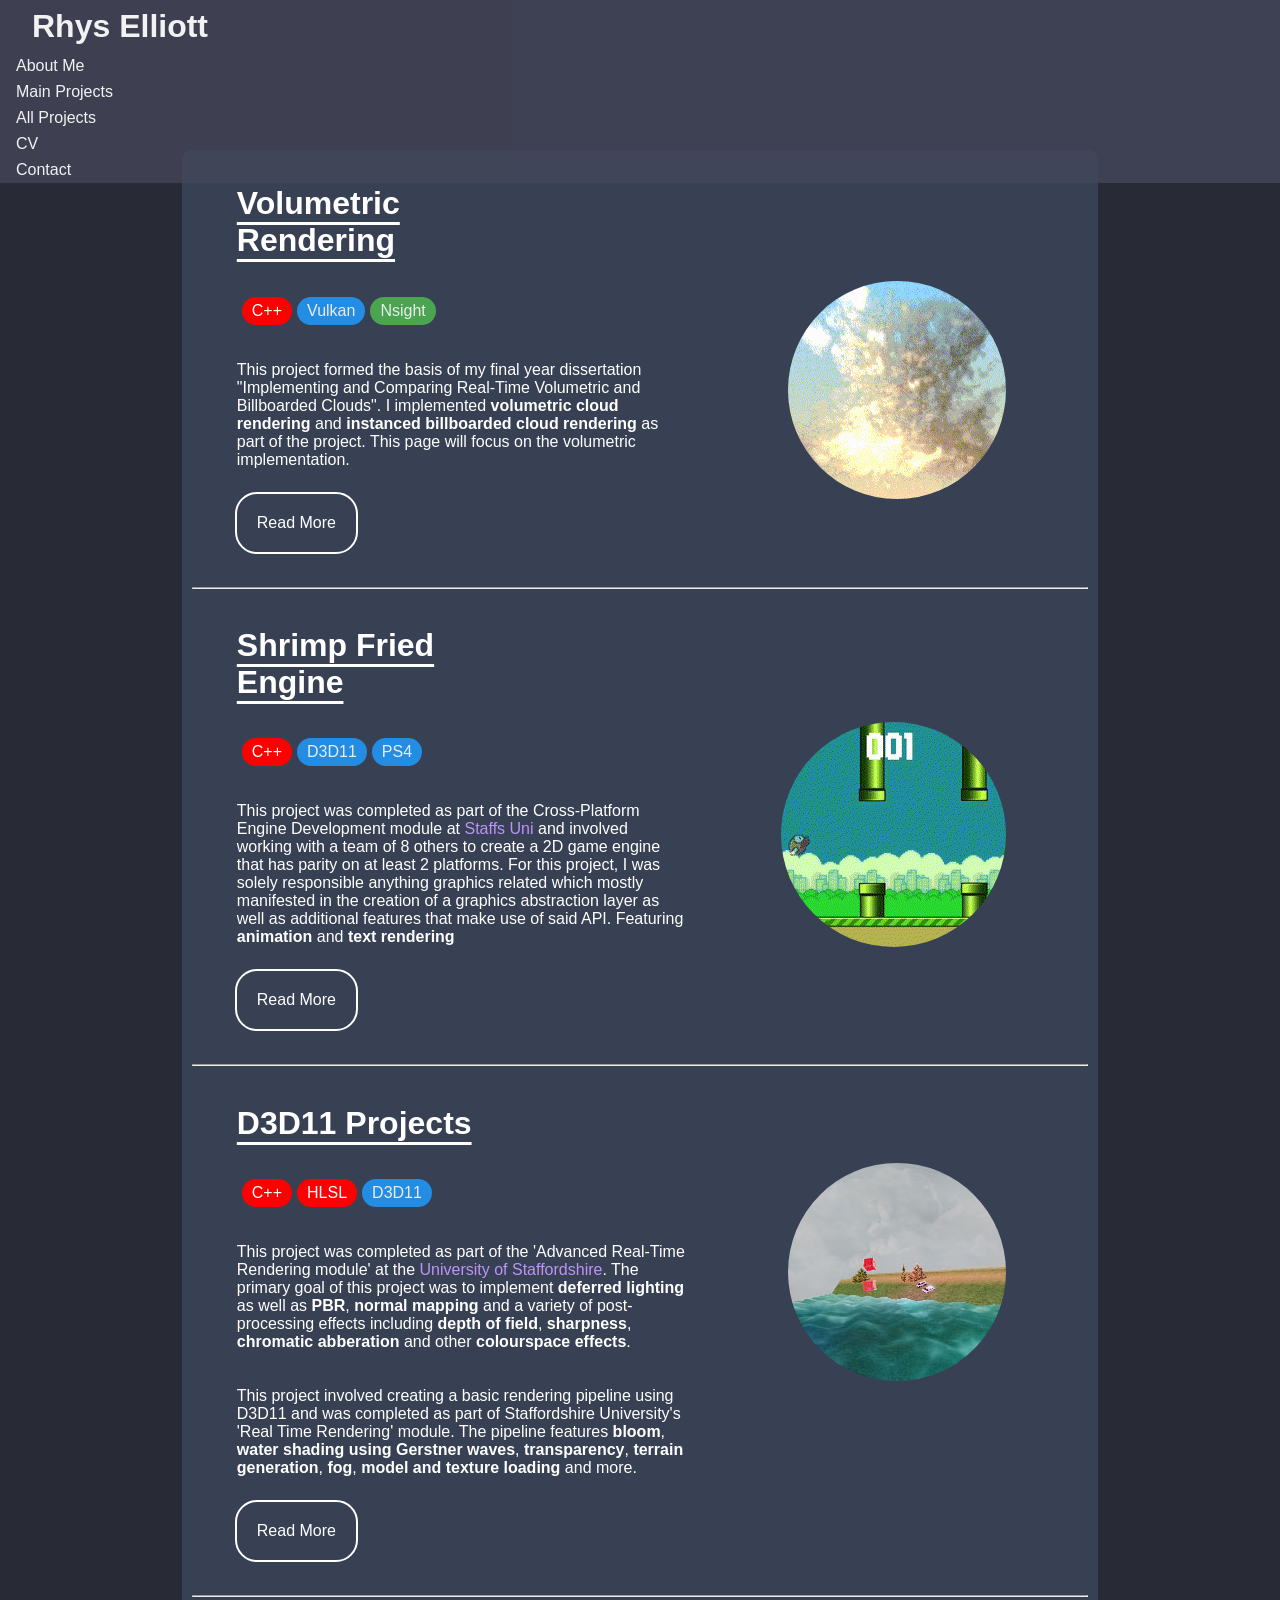
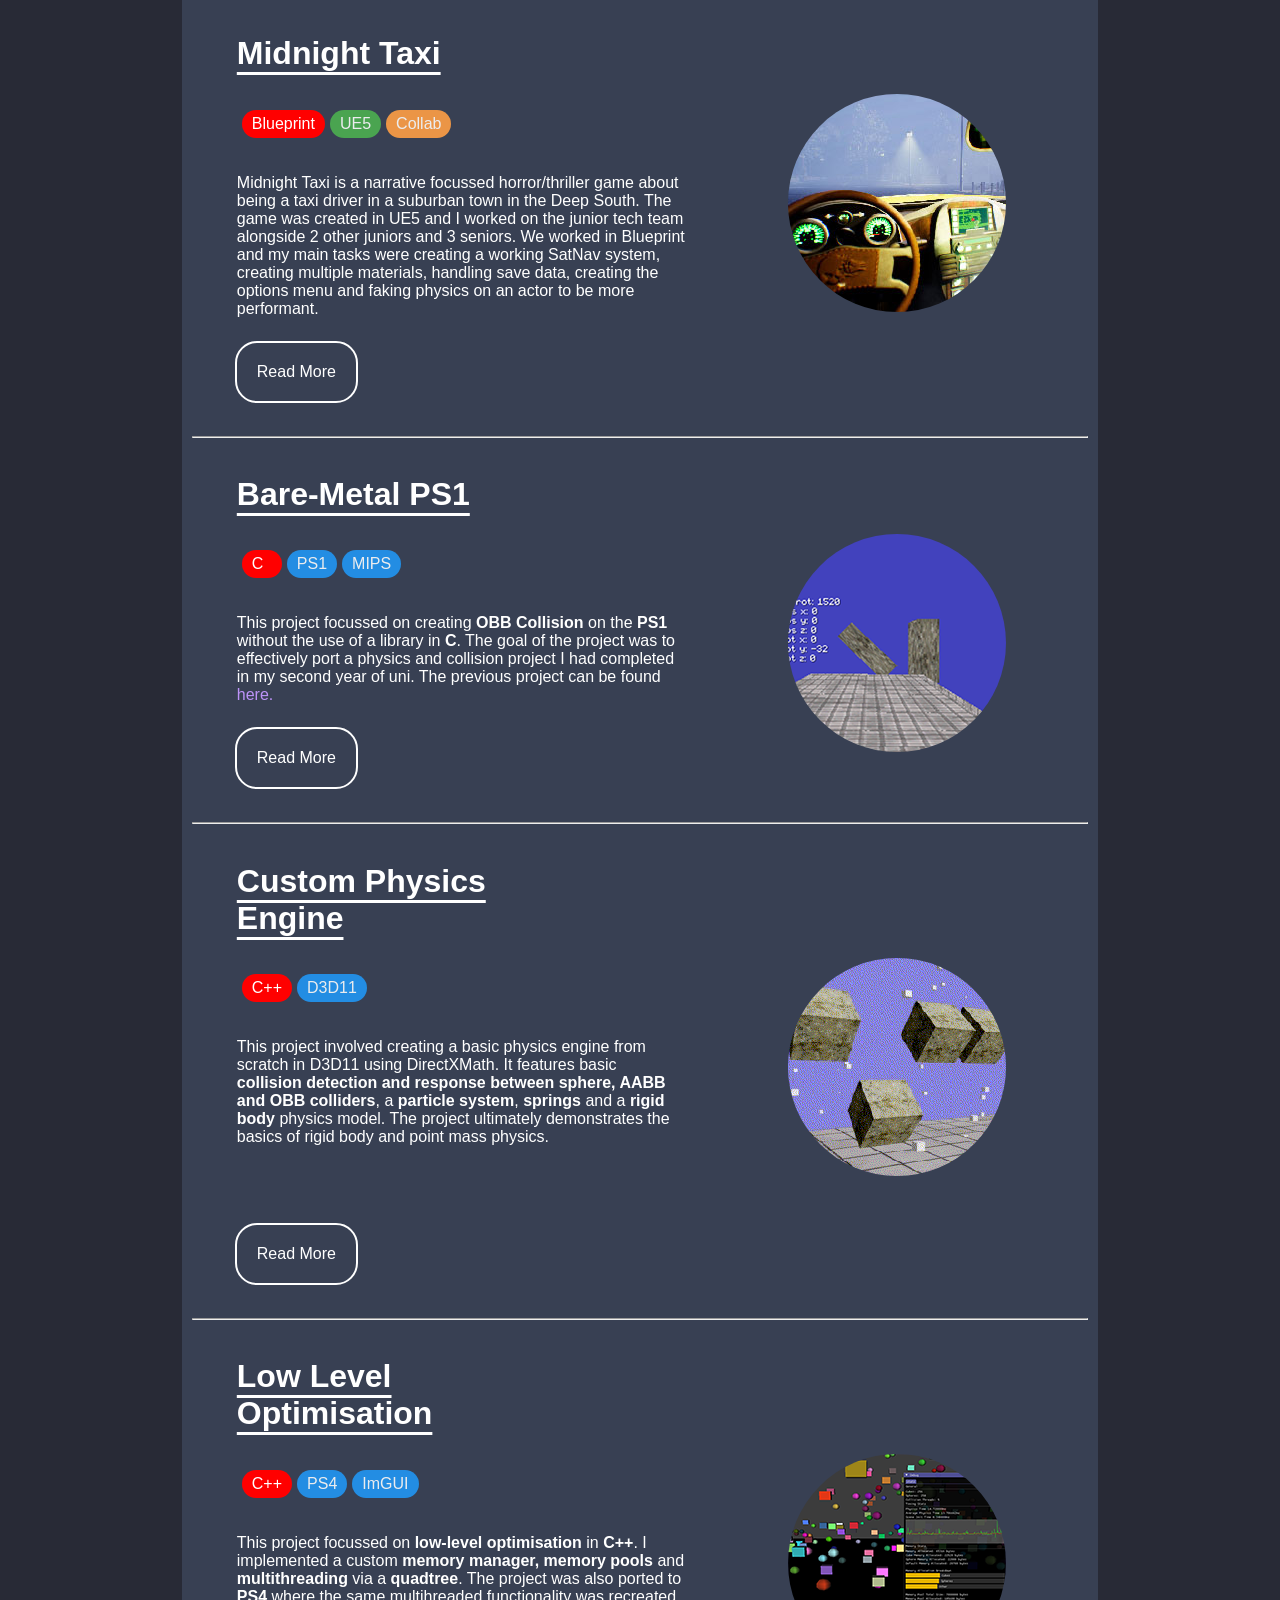
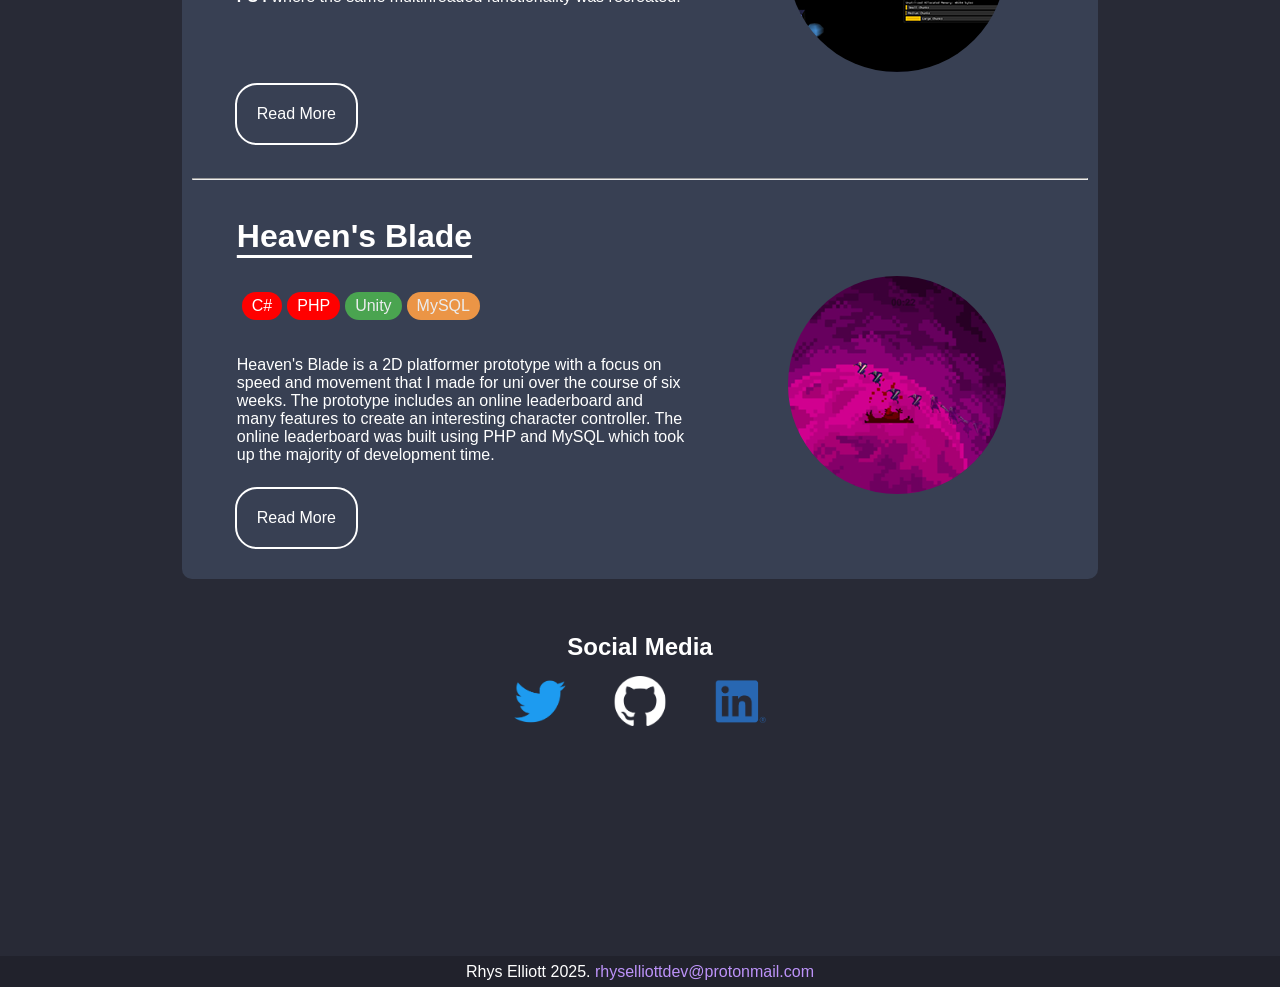
<file: AllProjects.html>
<!DOCTYPE html>
<html>
<head>
  <title>Rhys Elliott | All Projects</title>
    <link rel="stylesheet" href="AllProjects.css?v=1.0.8">
    <link rel="icon" type="image/x-icon" href="/Images/Icon.png">
    <meta name="viewport" content="width=device-width, initial-scale=1" /> 
    <meta name="keywords" content="Rhys Elliott, Game Dev, Game Programming">
    <meta name="description" content="Portfolio for games programmer, Rhys Elliott">
    <meta name="author" content="Rhys Elliott">

</head>
<body>


    <div class="navbar" id="home">
        <a href="index.html"><h3>Rhys Elliott</h3></a>
        <a href="index.html#aboutme"><span>About Me</span></a>
        <a href="index.html#uni"><span>Main Projects</span></a>
        <a href="AllProjects.html"><span>All Projects</span></a> 
        <a href="cv.pdf"><span>CV</span></a> 
        <a  href="index.html#contact"><span>Contact</span></a>

        <div class="dropdown">
            <button onclick="myFunction()" class="dropbtn"></button>
            <div id="myDropdown" class="dropdown-content">
                <a href="index.html#aboutme"><span>About Me</span></a>
                <a href="index.html#uni"><span>Main Projects</span></a>
                <a href="AllProjects.html"><span>All Projects</span></a> 
                <a href="cv.pdf"><span>CV</span></a> 
                <a href="index.html#personal"><span>Contact</span></a>
            </div>
          </div>
      </div>


<div class="background">
  <div class="heading"><h1>Volumetric Rendering</h1></div>
<div class="image"><img src="Images/vulkan-circle.gif"></img></div>
    <div class="widget">   
    <ul class="content-tags">
        <li class="tag">C++</li>
        <li class="tag-blue">Vulkan</li>
        <li class="tag-green">Nsight</li>
    </ul>

    <p>This project formed the basis of my final year dissertation "Implementing and Comparing Real-Time Volumetric and Billboarded Clouds". I implemented 
    <b>volumetric cloud rendering</b> and <b>instanced billboarded cloud rendering</b> as part of the project. This page will focus on the volumetric implementation. </p>

    <button type="button" onclick="window.location.href='Projects/VolumetricClouds.html';" class="button1">Read More</button>
    <hr>
</div>


  <div class="heading"><h1>Shrimp Fried Engine</h1></div>
<div class="image"><img src="Images/shrimpfried.gif"></img></div>
    <div class="widget">   
    <ul class="content-tags">
    <li class="tag">C++</li>
    <li class="tag-blue">D3D11</li>
    <li class="tag-blue">PS4</li>
    </ul>

        <p>  This project was completed as part of the Cross-Platform Engine Development module at <a href="https://www.staffs.ac.uk/">Staffs Uni</a> and involved working with a team 
  of 8 others to create a 2D game engine that has parity on at least 2 platforms. For this project, I was solely responsible anything graphics related which mostly manifested 
  in the creation of a graphics abstraction layer as well as additional features that make use of said API. Featuring <b>animation</b> and <b>text rendering</b> </p> 

    <button type="button" onclick="window.location.href='Projects/VolumetricClouds.html';" class="button1">Read More</button>
    <hr>
</div>

  <div class="heading"><h1>D3D11 Projects</h1></div>
<div class="image"><img src="Images/d3d11-circle.jpg"></img></div>
    <div class="widget">   
    <ul class="content-tags">
        <li class="tag">C++</li>
        <li class="tag">HLSL</li>
        <li class="tag-blue">D3D11</li>
    </ul>

          <p>
    This project was completed as part of the 'Advanced Real-Time Rendering module' at the <a href="https://www.staffs.ac.uk/">University of Staffordshire</a>. 
    The primary goal of this project was to implement <b>deferred lighting</b> as well as <b>PBR</b>, <b>normal mapping</b> and a variety of post-processing effects 
    including <b>depth of field</b>, <b>sharpness</b>, <b>chromatic abberation</b> and other <b>colourspace effects</b>.
    </p>

    <p>This project involved creating a basic rendering pipeline using D3D11 and was completed as part of Staffordshire University's 'Real Time Rendering' module. The pipeline features <b>bloom</b>, <b>water shading using Gerstner
      waves</b>, <b>transparency</b>, <b>terrain generation</b>, <b>fog</b>, <b>model and texture loading</b> and more.</p>

    <button type="button" onclick="window.location.href='Projects/D3D11Project.html';" class="button1">Read More</button>
    <hr>
</div>


<div class="heading"><h1>Midnight Taxi</h1></div>
<div class="image"><img src="Images/midnight_taxi-circle.jpg"></img></div>
    <div class="widget">   
    <ul class="content-tags">
        <li class="tag">Blueprint</li>
        <li class="tag-green">UE5</li>
        <li class="tag-orange">Collab</li>
    </ul>

    <p>Midnight Taxi is a narrative focussed horror/thriller game about being a taxi driver in a suburban town in the Deep South. The game was created in UE5 and I worked on the junior
      tech team alongside 2 other juniors and 3 seniors. We worked in Blueprint and my main tasks were creating a working SatNav system, creating multiple materials, handling save data, creating the 
      options menu and faking physics on an actor to be more performant. </p>

    <button type="button" onclick="window.location.href='Projects/MidnightTaxi.html';" class="button1">Read More</button>
    <hr>
</div>

<div class="heading"><h1>Bare-Metal PS1</h1></div>
<div class="image"><img src="Images/psx - circle.png"></img></div>
    <div class="widget">   
    <ul class="content-tags">
        <li class="tag">C</li>
        <li class="tag-blue">PS1</li>
        <li class="tag-blue">MIPS</li>
    </ul>

    <p>This project focussed on creating <b>OBB Collision</b> on the <b>PS1</b> 
without the use of a library in <b>C</b>. The goal of the project was to effectively port 
a physics and collision project I had completed in my second year of uni. The previous 
project can be found <a href="Projects/CustomPhysicsEngine.html"> here.</a></p>
        

    <button type="button" onclick="window.location.href='Projects/BareMetalPS1.html';" class="button1">Read More</button>
    <hr>
</div>

<div class="heading"><h1>Custom Physics Engine</h1></div>
<div class="image"><img src="Images/physics-circle.gif"></img></div>
    <div class="widget">   
    <ul class="content-tags">
        <li class="tag">C++</li>
        <li class="tag-blue">D3D11</li>
    </ul>

    <p>This project involved creating a basic physics engine from scratch in D3D11 using DirectXMath. It features basic <b>collision detection and response between sphere, AABB and OBB colliders</b>, a 
      <b>particle system</b>, <b>springs</b> and a <b>rigid body</b> physics model. The project ultimately demonstrates the basics of rigid body and point mass physics.</p>
      <p>&nbsp</p>
      

    <button type="button" onclick="window.location.href='Projects/CustomPhysicsEngine.html';" class="button1">Read More</button>
    <hr>
</div>

<div class="heading"><h1>Low Level Optimisation</h1></div>
<div class="image"><img src="Images/lowlevel - circle.png"></img></div>
    <div class="widget">   
    <ul class="content-tags">
        <li class="tag">C++</li>
        <li class="tag-blue">PS4</li>
        <li class="tag-blue">ImGUI</li>
    </ul>

    <p>This project focussed on <b>low-level optimisation</b> in <b>C++</b>. I implemented a custom <b>memory manager, memory pools </b> and <b>multithreading</b> via a <b>quadtree</b>. 
      The project was also ported to <b>PS4</b> where the same multihreaded functionality was recreated.
    </p>
    <p>&nbsp</p>
    <button type="button" onclick="window.location.href='Projects/LowLevelPort.html';" class="button1">Read More</button>
    <hr>
</div>


    <div class="heading"><h1>Heaven's Blade</h1></div>
<div class="image"><img src="Images/HeavensBladecircle.png"></img></div>
    <div class="widget">   
    <ul class="content-tags">
      <li class="tag">C#</li>
      <li class="tag">PHP</li>
      <li class="tag-green">Unity</li>
      <li class="tag-orange">MySQL</li>
    </ul>

    <p>Heaven's Blade is a 2D platformer prototype with a focus on speed and movement that I made for uni over the course of six weeks. The prototype includes an online leaderboard and many 
      features to create an interesting character controller.   The online leaderboard was built using PHP and MySQL which took up the majority of development time.</p>

    <button type="button" onclick="window.location.href='Projects/HeavensBlade.html';" class="button1">Read More</button>

</div>


</div>




<p>&nbsp</p>

<h4>Social Media</h4>
<div class="social">
  <a href="https://twitter.com/rhyselliottdev target="_blank""><img src="../Social/twitter.png"></img></a>
  <a href="https://github.com/rhysaelliott" target="_blank"><img src="../Social/github-mark-light.png"></img></a>
  <a href="https://www.linkedin.com/in/rhys-elliott-5a9b99276/" target="_blank"><img src="../Social/LI-In-Bug.png"></img></a>
</div>



<p>&nbsp</p>
<p>&nbsp</p>
<p>&nbsp</p>
<p>&nbsp</p>
<p>&nbsp</p>
<p>&nbsp</p>
<div class="bottom">
  <p>Rhys Elliott 2025. <a  href = "mailto:rhyselliottdev@protonmail.com?subject = Feedback&body = Message">rhyselliottdev@protonmail.com </a></p>
</div>  



<script>
    /* When the user clicks on the button, 
    toggle between hiding and showing the dropdown content */
    function myFunction() {
      document.getElementById("myDropdown").classList.toggle("show");
    }
    
    // Close the dropdown if the user clicks outside of it
    window.onclick = function(event) {
      if (!event.target.matches('.dropbtn')) {
        var dropdowns = document.getElementsByClassName("dropdown-content");
        var i;
        for (i = 0; i < dropdowns.length; i++) {
          var openDropdown = dropdowns[i];
          if (openDropdown.classList.contains('show')) {
            openDropdown.classList.remove('show');
          }
        }
      }
    }
    </script>

</body>
</html>
</file>
<file: AllProjects.css>
body {
  background-color: #282a36;
   margin:0; 
   font-family:'Franklin Gothic Medium', 'Arial Narrow', Arial, sans-serif
  }

  p{
    text-align: center;
    text-justify: inter-word;
    padding-left: 20%;
    padding-right: 20%;
    color:white;
    font-size: 16px;
  }
  .navbar a:link{
    text-decoration: none;
      }
      .navbar a:visited
    {
      text-decoration: none;
    }
    .navbar a:hover{
      text-decoration: none;
    }
  p a:link{
    text-decoration: dotted;
    color: #bd93f9;
  }
p a:visited{
    text-decoration: dotted;
    color: #ff79c6;
  }
p a:hover
  {
text-decoration: underline;
  }

  .background{
    position: relative;
    background-color: rgb(61,71,90,0.8);
    margin: auto;
    margin-top: 150px;
    padding:5px  10px;
    width:90%;
    border-radius: 10px;
  }

  .bottom {
    background-color: #21222c;
    overflow: hidden;
  

    width: 100%;
    height:5%;
  }
  .bottom p{
    text-align: center;
    margin: 0.5%;
    vertical-align: middle;
  }
hr{
  color:white;
}

h3{
  text-align: center;
  vertical-align: middle;
  margin:0;
  font-size:xx-large;
  font-weight: bold;
}



.social {
  display: flex;
  justify-content: center;
  list-style: none;
  padding: 0;
  max-width: 100%;
  max-height:70px;
  }
  
  .social a {
  display: flex;
  align-items: center;
  justify-content: center;
  max-width: 100px;
  max-height: 100px;
  overflow: hidden;
  position: relative;

  }
  .social img{
    border-radius: 10%;
padding:100%;

  }
  .social a img{
    transform: scale(0.05);
  }

  .social :hover img {
    background:rgb(255,255,255,0.2);
  }



h4{
position: relative;
color:white;
text-align: center;
z-index: 1;
margin-top:20px;
margin-bottom:5px;
font-size: x-large;
}




  /* The navigation bar */
  .navbar {
    overflow: hidden;
    background-color: rgb(68, 71, 90,0.8);
    position: fixed; /* Set the navbar to fixed position */
    top: 0; /* Position the navbar at the top of the page */
    width: 100%; /* Full width */
    cursor:pointer;
    z-index: 1;
    margin:0;
    
  }

  
  .navbar a h3 {

    display: table-cell;
    color: #f2f2f2;
    text-align: center;
    padding: 4px 16px;
    text-decoration: none;
    vertical-align: middle;
  }
  .dropdown:hover{
    color: black;
  }
  /* Change background on mouse-over */
  .navbar a :hover {
    background: #ddd;
    color: black;
    z-index: 99;
  }
      .navbar a span {
        display: none;
            }

  .dropbtn {

    padding: 8px;
    border: none;
    cursor: pointer;
    background: url(menu.png);
    width:50px;
    height:50px;
  }
  .dropbtn:hover
  {
    background: url(menu-light.png);
  }
  .dropbtn img{
    width:20px;
    margin:3px;
    vertical-align: middle;
    
  }
  
  .dropdown {
    float: right;
    position: relative;
    z-index: 2;
  }
  
  .dropdown-content {
    display: none;
    position: fixed;
    background-color: #282a36;
    min-width: 160px;
    overflow: auto;
    box-shadow: 0px 8px 16px 0px rgba(0,0,0,0.2);
    right: 0;
  }
  
  .dropdown-content a span {
    color: #f8f8f2;
    padding: 12px 16px;
    text-decoration: none;
    display: block;
  }
  
  .dropdown a:hover {background-color: #fff;}
  
  .show {display: block;  }




  .widget   p{
    text-align: center;
    text-justify: inter-word;
    padding-top:20px;
padding:0;
    color:white;
    font-size: 16px;

  }

  h1 {
    color: white;
    text-align: center;
    text-underline-position: under;
    text-decoration: underline;
  }

  .heading{
    position:relaticve;
    width:100%;
    padding-top: 1%;
  }
  .image{
    right:0;
    position: relative;
  overflow: hidden;
  text-align: center;
  padding:0%;
  padding-right:10%;
  padding-left: 10%;
  
  }
  .image img{
    border-radius:100%;
    max-width: 100%;
    overflow: hidden;
  }
  .content-tags{
    list-style: none;
    padding: 0;

    display:flex;
    justify-content:center;

  }
  .tag{
    background-color: #ff5555;
  color:#fff;
  padding:5px  10px;
  margin-left: 5px;
  border-radius: 15px;
  min-width:20px;
  }

  .tag-orange
  {
    background-color: #ff9f45;
    color:#fff;
    padding:5px  10px;
    margin-left: 5px;
    border-radius: 15px;
    opacity:0.9;
    position:relative;
    min-width:20px;
  }
  .tag-green
  {
    background-color: #4caf50;
    color:#fff;
    padding:5px  10px;
    margin-left: 5px;
    border-radius: 15px;
    opacity:0.9;
    position:relative;
    min-width:20px;
  }
  .tag-blue
  {
    background-color: #2196f3;
    color:#fff;
    padding:5px  10px;
    margin-left: 5px;
    border-radius: 15px;
    opacity:0.9;
    position:relative;
    min-width:20px;
  }
.widget{
  align-items: center;
  align-content: center;
  text-align: center;
}

  .button1{
    background-color: rgb(0,0,155,0);
    outline:2px solid white;
    border: none;
    color: white;
    padding: 20px;
    text-align: center;
    display: inline-block;
    font-size: 16px;
    margin-top:1%;
    margin-bottom:3%;

    border-radius: 20px;
    
  }
  
  .button1:hover{
    cursor:pointer;
    background-color: white;
    color:black;
  }


@media screen and (min-width: 770px){
  
  .widget   p{
    text-align: left;
    text-justify: inter-word;
    padding-top:20px;
    padding-left: 5%;
    padding-right: 10%;
    color:white;
    font-size: 16px;
    max-width: 50%;
  }

  h1 {
    color: white;
    text-align: left;
    text-underline-position: under;
    text-decoration: underline;
  }

  .heading{
    position:relaticve;
    width:30%;
    padding-left:5%;
    padding-top: 1%;
  }
  .image{
    right:0;
    position: absolute;
  overflow: hidden;
  text-align: right;
  padding:0%;
  padding-right:10%;
  padding-left: 10%;
  
  }
  .image img{
    border-radius:100%;
    max-width: 100%;
    overflow: hidden;
  }
  .content-tags{
    list-style: none;
    padding: 0;
    margin-left:5%;
    display:flex;
    justify-content:left;

  }
  .tag{
    background-color: red;
  color:#fff;
  padding:5px  10px;
  margin-left: 5px;
  border-radius: 15px;
  }

  .button1{
    background-color: rgb(0,0,155,0);
    outline:2px solid white;
    border: none;
    color: white;
    padding: 20px;
    text-align: center;
    display: inline-block;
    font-size: 16px;
    margin: 5%;
    margin-top:1%;
    margin-bottom:3%;
    border-radius: 20px;
  }
  
  .button1:hover{
    cursor:pointer;
    background-color: white;
    color:black;
  }
  .widget{
    align-items: center;
    align-content: center;
    text-align: left;
  }
}





@media screen and (min-width: 960px) {
  
  /* The navigation bar */
  .navbar {
    overflow: hidden;
    background-color: rgb(68, 71, 90,0.8);
    position: fixed; /* Set the navbar to fixed position */
    top: 0; /* Position the navbar at the top of the page */
    width: 100%; /* Full width */
    cursor:pointer;
    z-index: 1;
    margin:0;
    
  }

  /* Links inside the navbar */
  .navbar a {

    display: table-cell;
    color: #f2f2f2;
    text-align: center;
    padding: 4px 16px;
    text-decoration: none;
    vertical-align: middle;
  }
  /* Change background on mouse-over */
  .navbar a:hover {
    background: #ddd;
    color: black;
    z-index: 99;
  }

      /* Links inside the navbar */
      .navbar a span {
        display:inherit;
            }

  .dropbtn {
display: none;
  }
  
  .dropbtn:hover, .dropbtn:focus {
display: none;
  }
  
  .dropdown {
display: none;
  }
  
  .dropdown-content {
    display: none;
  }
  
  .dropdown-content a {
display: none;
  }
  
  .dropdown a:hover {display: none;}
  .show {display: none;}

.background{
position: relative;
background-color: rgb(61,71,90,0.8);
margin: auto;
margin-top: 150px;
padding:5px  10px;
width:70%;
border-radius: 10px;
}

}




@media screen and (min-width: 1440px) {
.background{
  position: relative;
  background-color: rgb(61,71,90,0.8);
  margin: auto;
  margin-top: 150px;
  padding:5px  10px;
  width:60%;
  border-radius: 10px;
}
}
</file>
